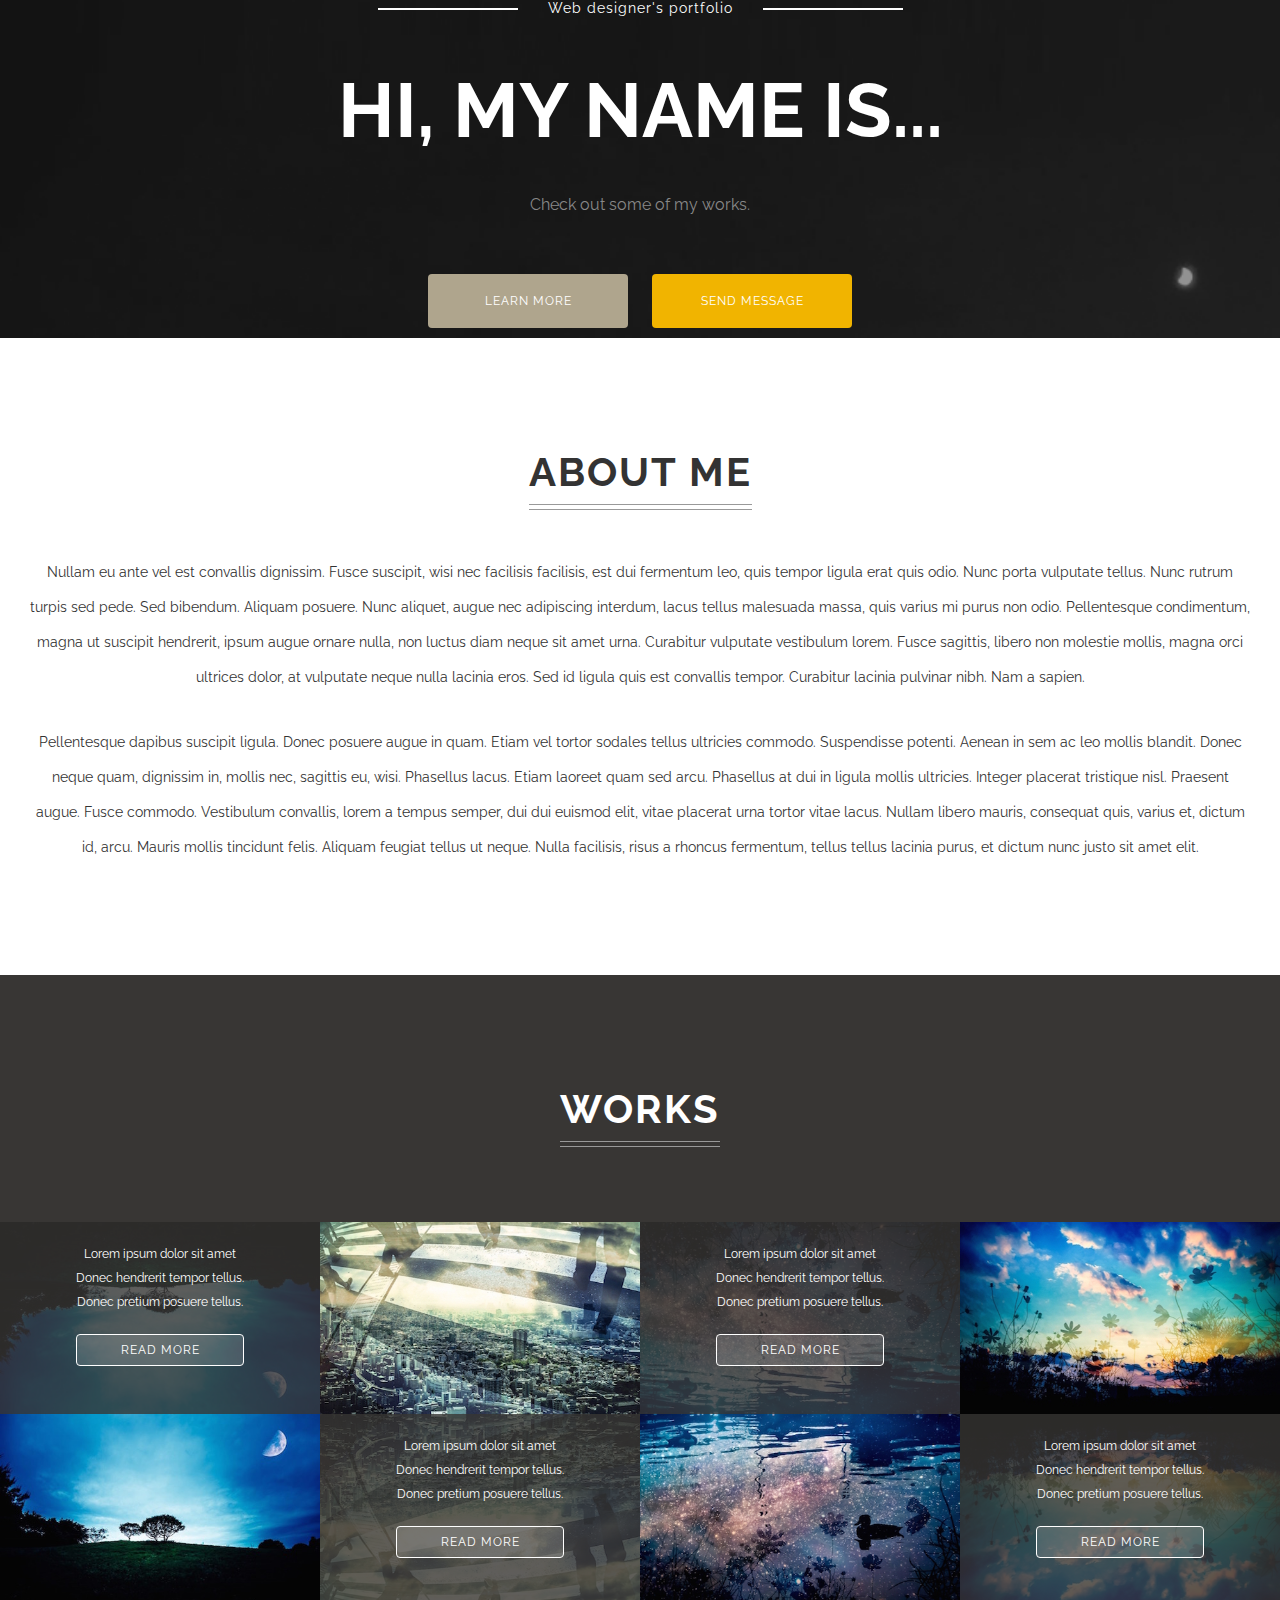
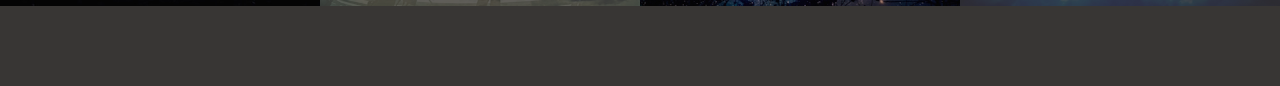
<file: index.html>
<!DOCTYPE html>
<html lang="ja">
<head>
  <meta charset="UTF-8">
  <meta name="viewport" content="width=device-width,initial-scale=1.0,minimum-scale=1.0">
  <title>シングルページレイアウト</title>
  <link rel="stylesheet" href="http://fonts.googleapis.com/css?family=Raleway:700,400">
  <link rel="stylesheet" href="css/normalize.css">
  <link rel="stylesheet" href="css/style.css">
</head>
<body>
  <header class="header">
    <p class="site-title-sub">Web designer's portfolio</p>
    <h1 class="site-title">HI, MY NAME IS...</h1>
    <p class="site-description">Check out some of my works.</p>
    <div class="buttons">
      <a class="button" href="#about">LEARN MORE</a>
      <a class="button button-showy" href="#contact">SEND MESSAGE</a>
    </div>
  </header>
  <section class="about" id="about">
    <h2 class="heading">ABOUT ME</h2>
    <p class="about-text">
      Nullam eu ante vel est convallis dignissim.  Fusce suscipit, wisi nec facilisis facilisis, est dui fermentum leo, quis tempor ligula erat quis odio.  Nunc porta vulputate tellus.  Nunc rutrum turpis sed pede.  Sed bibendum.  Aliquam posuere.  Nunc aliquet, augue nec adipiscing interdum, lacus tellus malesuada massa, quis varius mi purus non odio.  Pellentesque condimentum, magna ut suscipit hendrerit, ipsum augue ornare nulla, non luctus diam neque sit amet urna.  Curabitur vulputate vestibulum lorem.  Fusce sagittis, libero non molestie mollis, magna orci ultrices dolor, at vulputate neque nulla lacinia eros.  Sed id ligula quis est convallis tempor.  Curabitur lacinia pulvinar nibh.  Nam a sapien.
    </p>
    <p class="about-text">
      Pellentesque dapibus suscipit ligula.  Donec posuere augue in quam.  Etiam vel tortor sodales tellus ultricies commodo.  Suspendisse potenti.  Aenean in sem ac leo mollis blandit.  Donec neque quam, dignissim in, mollis nec, sagittis eu, wisi.  Phasellus lacus.  Etiam laoreet quam sed arcu.  Phasellus at dui in ligula mollis ultricies.  Integer placerat tristique nisl.  Praesent augue.  Fusce commodo.  Vestibulum convallis, lorem a tempus semper, dui dui euismod elit, vitae placerat urna tortor vitae lacus.  Nullam libero mauris, consequat quis, varius et, dictum id, arcu.  Mauris mollis tincidunt felis.  Aliquam feugiat tellus ut neque.  Nulla facilisis, risus a rhoncus fermentum, tellus tellus lacinia purus, et dictum nunc justo sit amet elit.
    </p>
  </section>
  <section class="works">
    <h2 class="heading">WORKS</h2>
    <div class="works-wrapper">
      <div class="work-box tree">
        <img class="work-image" src="images/tree.jpg" alt="制作事例1">
        <div class="work-description">
          <div class="work-description-inner">
            <p class="work-text">
              Lorem ipsum dolor sit amet<br>
              Donec hendrerit tempor tellus.<br>
              Donec pretium posuere tellus. <br>
              <a href="#" class="button button-ghost">READ MORE</a>
            </p>
          </div>
        </div>
      </div>
      <div class="work-box building">
        <img class="work-image" src="images/building.jpg" alt="制作事例,">
        <div class="work-description">
          <div class="work-description-inner">
            <p class="work-text">
              Lorem ipsum dolor sit amet<br>
              Donec hendrerit tempor tellus.<br>
              Donec pretium posuere tellus. <br>
              <a href="#" class="button button-ghost">READ MORE</a>
            </p>
          </div>
        </div>
      </div>
      <div class="work-box lake">
        <img class="work-image" src="images/lake.jpg" alt="制作事例3">
        <div class="work-description">
          <div class="work-description-inner">
            <p class="work-text">
              Lorem ipsum dolor sit amet<br>
              Donec hendrerit tempor tellus.<br>
              Donec pretium posuere tellus. <br>
              <a href="#" class="button button-ghost">READ MORE</a>
            </p>
          </div>
        </div>
      </div>
      <div class="work-box sky">
        <img class="work-image" src="images/sky.jpg" alt="制作事例4">
        <div class="work-description">
          <div class="work-description-inner">
            <p class="work-text">
              Lorem ipsum dolor sit amet<br>
              Donec hendrerit tempor tellus.<br>
              Donec pretium posuere tellus. <br>
              <a href="#" class="button button-ghost">READ MORE</a>
            </p>
          </div>
        </div>
      </div>
    </div>
  </section>
  <section class="skills">
  </section>
  <section class="contact" id="contact">
  </section>
  <footer class="footer">
  </footer>
</body>
</html>
</file>
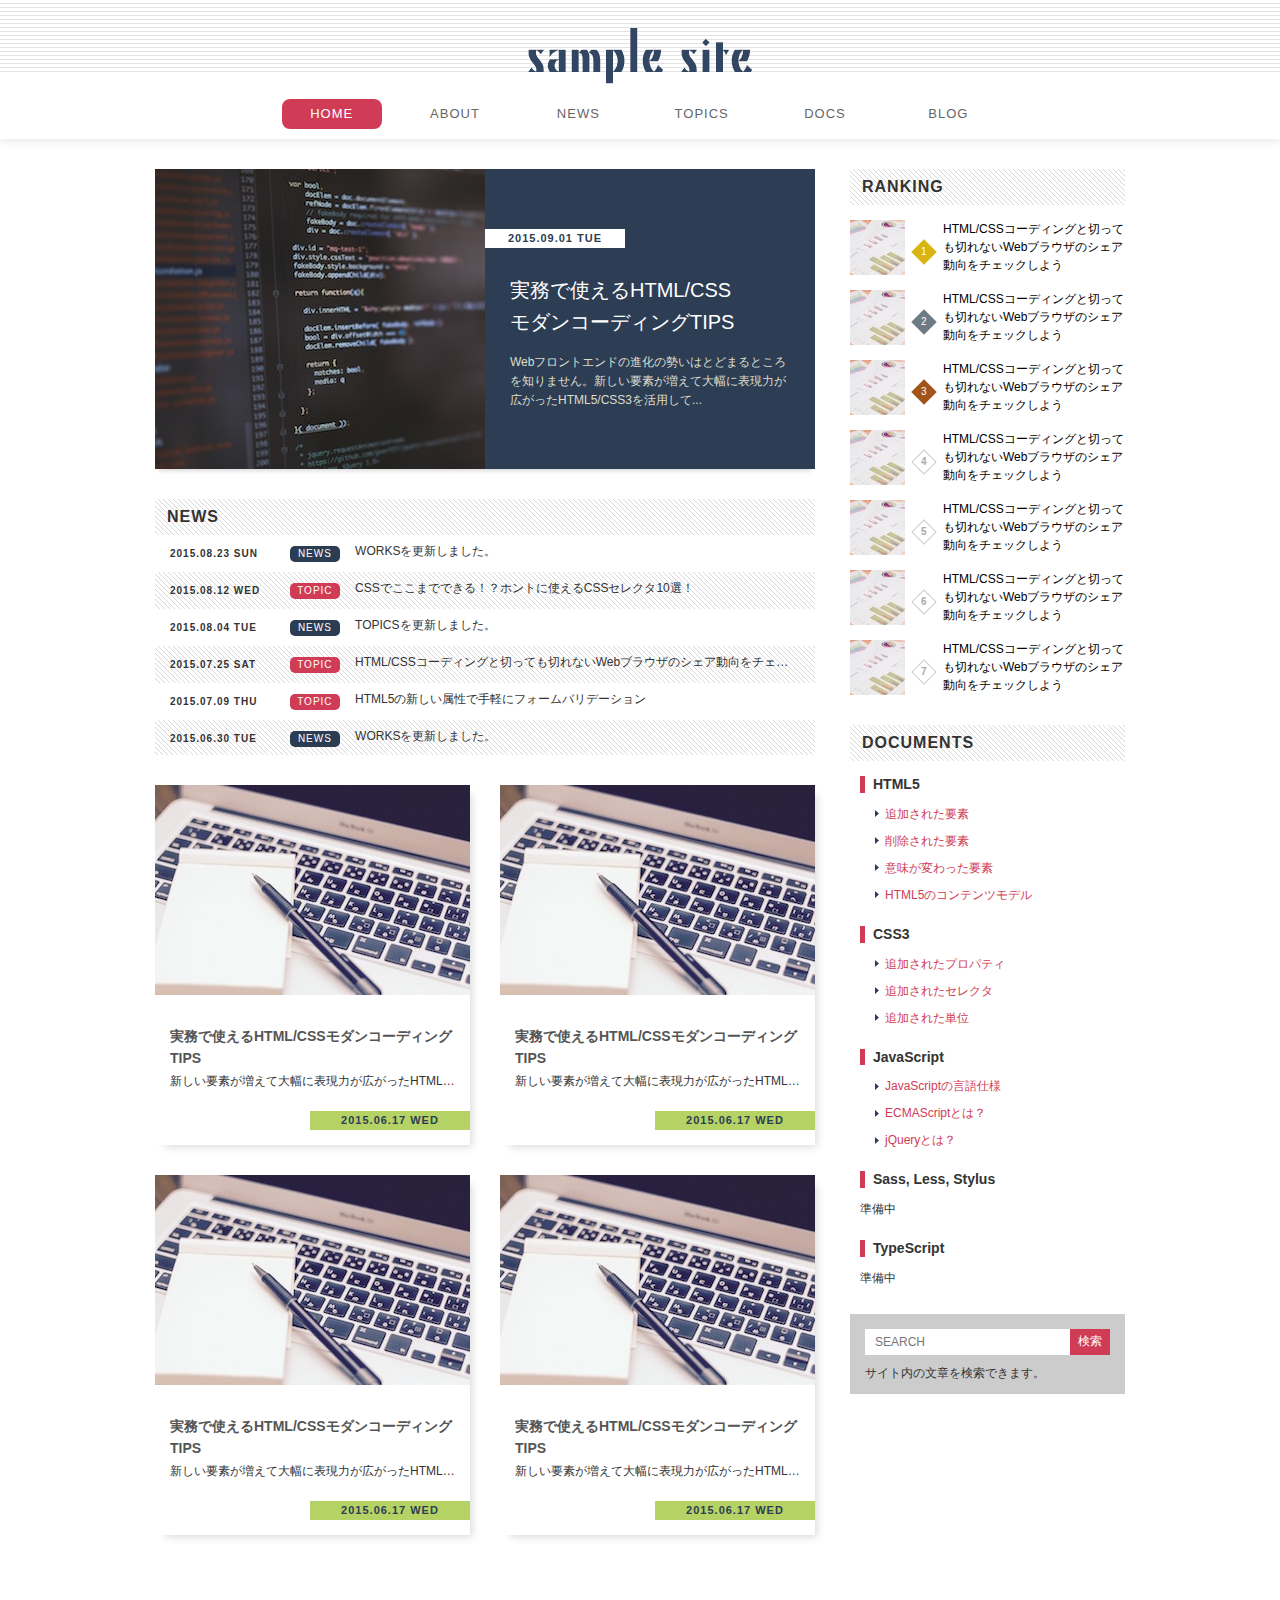
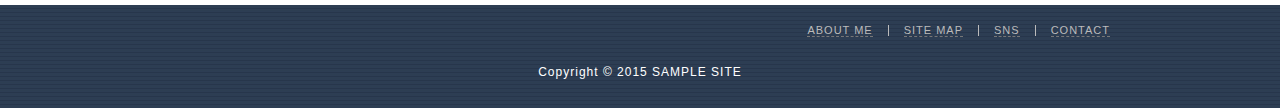
<file: standard-layout/index.html>
<!DOCTYPE html>
<html lang="ja">
<head>
  <meta charset="UTF-8">
  <title>スタンダードレイアウト</title>
  <link rel="stylesheet" href="css/reset.css">
  <link rel="stylesheet" href="css/style.css">
</head>
<body>
  <header class="header">
    <h1 class="logo">
      <a href="/">SAMPLE SITE</a>
    </h1>
    <nav class="global-nav">
      <ul>
        <li class="nav-item active"><a href="#">HOME</a></li>
        <li class="nav-item"><a href="#">ABOUT</a></li>
        <li class="nav-item"><a href="#">NEWS</a></li>
        <li class="nav-item"><a href="#">TOPICS</a></li>
        <li class="nav-item"><a href="#">DOCS</a></li>
        <li class="nav-item"><a href="#">BLOG</a></li>
      </ul>
    </nav>
  </header>
  <div class="wrapper clearfix">
    <main class="main">
      <h2 class="hidden">HOT TOPIC</h2>
      <a href="#" class="hot-topic clearfix">
        <img class="image" src="./images/hot-topic.jpg" alt="コーディング画面">
        <div class="content">
          <h3 class="title">実務で使えるHTML/CSS<br>モダンコーディングTIPS</h3>
          <p class="desc">Webフロントエンドの進化の勢いはとどまるところを知りません。新しい要素が増えて大幅に表現力が広がったHTML5/CSS3を活用して...</p>
          <time class="date" datetime="2015-09-01">2015.09.01 TUE</time>
        </div>
      </a>
      <h2 class="heading">NEWS</h2>
      <ul class="scroll-list">
        <li class="scroll-item">
          <a href="#">
            <time class="date" datetime="2015-08-23">2015.08.23 SUN</time>
            <span class="category news">NEWS</span>
            <span class="title">WORKSを更新しました。</span>
          </a>
        </li>
        <li class="scroll-item">
          <a href="#">
            <time class="date" datetime="2015-08-12">2015.08.12 WED</time>
            <span class="category">TOPIC</span>
            <span class="title">CSSでここまでできる！？ホントに使えるCSSセレクタ10選！</span>
          </a>
        </li>
        <li class="scroll-item">
          <a href="#">
            <time class="date" datetime="2015-08-04">2015.08.04 TUE</time>
            <span class="category news">NEWS</span>
            <span class="title">TOPICSを更新しました。</span>
          </a>
        </li>
        <li class="scroll-item">
          <a href="#">
            <time class="date" datetime="2015-07-25">2015.07.25 SAT</time>
            <span class="category">TOPIC</span>
            <span class="title">HTML/CSSコーディングと切っても切れないWebブラウザのシェア動向をチェックしよう</span>
          </a>
        </li>
        <li class="scroll-item">
          <a href="#">
            <time class="date" datetime="2015-07-09">2015.07.09 THU</time>
            <span class="category">TOPIC</span>
            <span class="title">HTML5の新しい属性で手軽にフォームバリデーション</span>
          </a>
        </li>
        <li class="scroll-item">
          <a href="#">
            <time class="date" datetime="2015-06-30">2015.06.30 TUE</time>
            <span class="category news">NEWS</span>
            <span class="title">WORKSを更新しました。</span>
          </a>
        </li>
      </ul>
      <h2 class="hidden">ARTICLES</h2>
      <div class="clearfix">
        <a href="#" class="article-box">
          <h3 class="title">実務で使えるHTML/CSSモダンコーディングTIPS</h3>
          <p class="desc">新しい要素が増えて大幅に表現力が広がったHTML5/CSS3を活用し、モダンなコーディングにチャレンジしましょう！</p>
          <time class="date" datetime="2015-06-17">2015.06.17 WED</time>
          <img class="image" src="./images/article.jpg" alt="コーディング画面">
        </a>
        <a href="#" class="article-box">
          <h3 class="title">実務で使えるHTML/CSSモダンコーディングTIPS</h3>
          <p class="desc">新しい要素が増えて大幅に表現力が広がったHTML5/CSS3を活用し、モダンなコーディングにチャレンジしましょう！</p>
          <time class="date" datetime="2015-06-17">2015.06.17 WED</time>
          <img class="image" src="./images/article.jpg" alt="コーディング画面">
        </a>
        <a href="#" class="article-box">
          <h3 class="title">実務で使えるHTML/CSSモダンコーディングTIPS</h3>
          <p class="desc">新しい要素が増えて大幅に表現力が広がったHTML5/CSS3を活用し、モダンなコーディングにチャレンジしましょう！</p>
          <time class="date" datetime="2015-06-17">2015.06.17 WED</time>
          <img class="image" src="./images/article.jpg" alt="コーディング画面">
        </a>
        <a href="#" class="article-box">
          <h3 class="title">実務で使えるHTML/CSSモダンコーディングTIPS</h3>
          <p class="desc">新しい要素が増えて大幅に表現力が広がったHTML5/CSS3を活用し、モダンなコーディングにチャレンジしましょう！</p>
          <time class="date" datetime="2015-06-17">2015.06.17 WED</time>
          <img class="image" src="./images/article.jpg" alt="コーディング画面">
        </a>
      </div>
    </main>
    <div class="sidemenu">
      <h2 class="heading">RANKING</h2>
      <ol class="ranking">
        <li class="ranking-item">
          <a href="#">
            <img class="image" src="./images/ranking.jpg" alt="グラフの画像">
            <span class="order"></span>
            <p class="text">HTML/CSSコーディングと切っても切れないWebブラウザのシェア動向をチェックしよう</p>
          </a>
        </li>
        <li class="ranking-item">
          <a href="#">
            <img class="image" src="./images/ranking.jpg" alt="グラフの画像">
            <span class="order"></span>
            <p class="text">HTML/CSSコーディングと切っても切れないWebブラウザのシェア動向をチェックしよう</p>
          </a>
        </li>
        <li class="ranking-item">
          <a href="#">
            <img class="image" src="./images/ranking.jpg" alt="グラフの画像">
            <span class="order"></span>
            <p class="text">HTML/CSSコーディングと切っても切れないWebブラウザのシェア動向をチェックしよう</p>
          </a>
        </li>
        <li class="ranking-item">
          <a href="#">
            <img class="image" src="./images/ranking.jpg" alt="グラフの画像">
            <span class="order"></span>
            <p class="text">HTML/CSSコーディングと切っても切れないWebブラウザのシェア動向をチェックしよう</p>
          </a>
        </li>
        <li class="ranking-item">
          <a href="#">
            <img class="image" src="./images/ranking.jpg" alt="グラフの画像">
            <span class="order"></span>
            <p class="text">HTML/CSSコーディングと切っても切れないWebブラウザのシェア動向をチェックしよう</p>
          </a>
        </li>
        <li class="ranking-item">
          <a href="#">
            <img class="image" src="./images/ranking.jpg" alt="グラフの画像">
            <span class="order"></span>
            <p class="text">HTML/CSSコーディングと切っても切れないWebブラウザのシェア動向をチェックしよう</p>
          </a>
        </li>
        <li class="ranking-item">
          <a href="#">
            <img class="image" src="./images/ranking.jpg" alt="グラフの画像">
            <span class="order"></span>
            <p class="text">HTML/CSSコーディングと切っても切れないWebブラウザのシェア動向をチェックしよう</p>
          </a>
        </li>
      </ol>
      <h2 class="heading">DOCUMENTS</h2>
      <ul class="documents">
        <li>
          <h3 class="title">HTML5</h3>
          <ul>
            <li><a href="#">追加された要素</a></li>
            <li><a href="#">削除された要素</a></li>
            <li><a href="#">意味が変わった要素</a></li>
            <li><a href="#">HTML5のコンテンツモデル</a></li>
          </ul>
        </li>
        <li>
          <h3 class="title">CSS3</h3>
          <ul>
            <li><a href="#">追加されたプロパティ</a></li>
            <li><a href="#">追加されたセレクタ</a></li>
            <li><a href="#">追加された単位</a></li>
          </ul>
        </li>
        <li>
          <h3 class="title">JavaScript</h3>
          <ul>
            <li><a href="#">JavaScriptの言語仕様</a></li>
            <li><a href="#">ECMAScriptとは？</a></li>
            <li><a href="#">jQueryとは？</a></li>
          </ul>
        </li>
        <li>
          <h3 class="title">Sass, Less, Stylus</h3>
          <p>準備中</p>
        </li>
        <li>
          <h3 class="title">TypeScript</h3>
          <p>準備中</p>
        </li>
      </ul>
      <h2 class="hidden">SEARCH</h2>
      <form class="search-box">
        <input class="search-input" type="text" name="search" placeholder="SEARCH">
        <input class="search-button" type="submit" value="検索">
        <p class="text">サイト内の文章を検索できます。</p>
      </form>
    </div>
  </div>
  <footer class="footer">
    <ul class="horizontal-list">
      <li class="horizontal-item"><a href="#">ABOUT ME</a></li>
      <li class="horizontal-item"><a href="#">SITE MAP</a></li>
      <li class="horizontal-item"><a href="#">SNS</a></li>
      <li class="horizontal-item"><a href="#">CONTACT</a></li>
    </ul>
    <p class="copyright">Copyright © 2015 SAMPLE SITE</p>
  </footer>
</body>
</html>
</file>
<file: css/style.css>
@charset "UTF-8";

/* --------------------------------
 * base
 * -------------------------------- */
html {
  font-size: 62.5%;
}
body {
  background: #151515 url('../images/bg.png') no-repeat fixed left bottom;
  background-size: cover;
  color: #fff;
  text-align: center;
  font-size: 1.4rem;
  font-family: Raleway, "Hiragino Kaku Gothic ProN",  Meiryo,  sans-serif;
}
*, *::before, *::after {
  box-sizing: border-box;
}

.site-title-sub {
  margin: 0 0 30px;
  letter-spacing: 1px;
  font-size: 2.2r.m;
}
.site-title-sub::before,
.site-title-sub::after {
  content: '';
  display: inline-block;
  width: 140px;
  height: 2px;
  margin: 0 30px;
  background-color: #fff;
  vertical-align: middle;
}

.site-title {
  margin: 50px 0 40px;
  font-size: 7.6rem;
}

.site-description {
  margin-bottom: 50px;
  color: #888;
  font-size: 1.6rem;
}

.button {
  display: inline-block;
  width: 200px;
  padding: 20px;
  border-radius: 4px;
  background-color: #afa58d;
  color: #fff;
  text-decoration: none;
  letter-spacing: 1px;
  font-size: 1.2rem;
}
.button:hover {
  opacity: 0.9;
}
.button-showy {
  background-color: #f1b400;
}
.buttons .button {
  margin: 10px;
}

.about {
  padding: 80px 30px;
  background-color: #fff;
  color: #333
}

.heading {
  position: relative;
  display: inline-block;
  margin: 30px 0 15px;
  padding-bottom: 15px;
  letter-spacing: 2px;
  font-size: 4rem;
}

.heading::before,
.heading::after {
  content: '';
  position: absolute;
  right: 0;
  bottom: 0;
  left: 0;
  border-bottom: 1px solid #999;
}
.heading::before {
  bottom: 5px;
}

.about-text {
  margin: 30px 0;
  line-height: 2.5;
}

.works {
  background-color: #383634;
  padding: 80px 0;
}

.works-wrapper {
  display: table;
  width: 100%;
  margin-top: 60px;
  table-layout: fixed;
}
.work-image {
  display: block;
  width: 100%;
  margin: 0 0 60%;
}
.work-box {
  position: relative;
  display: table-cell;
}
.work-box::after {
  content: '';
  position: absolute;
  top: 50%;
  left: 0;
  width: 100%;
  height: 50%;
  background: no-repeat;
  background-size: 100% 100%;
  opacity: 0.2;
  transform: scaleY(-1);
}
.work-box.tree::after {
  background-image: url('../images/tree.jpg');
}
.work-box.building::after {
  background-image: url('../images/building.jpg');
}
.work-box.lake::after {
  background-image: url('../images/lake.jpg');
}
.work-box.sky::after {
  background-image: url('../images/sky.jpg');
}
.work-box:nth-child(odd) .work-image {
  margin: 60% 0 0;
}

.work-box:nth-child(odd) .work-description,
.work-box:nth-child(odd)::after {
  top: 0;
}
.work-description {
  position: absolute;
  top: 50%;
  left: 0;
  z-index: 1;
  width: 100%;
  height: 50%;
  overflow-y: auto;
}
.work-description-inner {
  display: table;
  width: 100%;
  height: 50%;
  padding: 20px;
}
.work-text {
  display: table-cell;
  vertical-align: middle;
  font-size: 1.2rem;
  line-height: 2;
}
.work-text .button {
  width: 60%;
  margin-top: 20px;
  padding: 3px;
}
.button-ghost {
  border: 1px solid #fff;
  background-color: rgba(255, 255, 255, 0.15);
}
</file>
<file: standard-layout/css/style.css>
@charset "UTF-8";

/* --------------------------------
 * base
 * -------------------------------- */
html {
  font-size: 62.5%;
}
body {
  color: #333;
  font-size: 1.2rem;
  font-family: "Hiragino Kaku Gothic ProN",  Meiryo,  sans-serif;
}
*, *::before, *::after {
  box-sizing: border-box;
}
a:link, a:visited, a:hover, a:active {
  color: #d03c56;
  text-decoration: none;
}


/* --------------------------------
 * parts
 * -------------------------------- */
.clearfix::after {
  content: '';
  display: block;
  clear: both;
}
.heading {
  padding: 10px 12px;
  background: url('../images/bg-slash.gif');
  letter-spacing: 1px;
  font-size: 1.6rem;
}
.hidden {
  display: none;
}


/* --------------------------------
 * header
 * -------------------------------- */
.header {
  width: 100%;
  padding: 28px 0 10px;
  background: url('../images/bg-header.gif') repeat-x;
  box-shadow: 0 0 10px 1px #e3e3e3;
}
.logo {
  width: 225px;
  height: 56px;
  margin: 0 auto;
  background: url('../images/logo.png') no-repeat;
  text-indent: 100%;
  white-space: nowrap;
  overflow: hidden;
}
.logo a {
  display: block;
  width: 100%;
  height: 100%;
}
.global-nav {
  margin-top: 15px;
  text-align: center;
}
.global-nav .nav-item {
  display: inline-block;
  margin: 0 10px;
}
.global-nav .nav-item a {
  display: inline-block;
  width: 100px;
  height: 30px;
  line-height: 30px;
  text-align: center;
  border-radius: 8px;
  color: #666;
  font-size: 1.3rem;
  letter-spacing: 1px;
  transition: 0.15s;
}
.global-nav .nav-item.active a,
.global-nav .nav-item a:hover {
  background-color: #d03c56;
  color: #fff;
}


/* --------------------------------
 * wrapper
 * -------------------------------- */
.wrapper {
  width: 970px;
  margin: 30px auto 40px;
}


/* --------------------------------
 * main
 * -------------------------------- */
.main {
  display: block;
  float: left;
  width: 660px;
}
.hot-topic {
  display: block;
  height: 300px;
  margin-bottom: 30px;
  box-shadow: 0 6px 4px -4px rgba(0, 0, 0, 0.15);
  transition: opacity 0.15s;
}
.hot-topic:hover {
  opacity: 0.85;
}
.hot-topic .image {
  float: left;
  width: 50%;
  height: 100%;
}
.hot-topic .content {
  position: relative;
  float: left;
  width: 50%;
  height: 100%;
  padding: 105px 25px 0;
  background-color: #2d3d54;
  line-height: 1.6;
}
.hot-topic .title {
  margin-bottom: 15px;
  color: #fff;
  font-weight: normal;
  font-size: 2.0rem;
}
.hot-topic .desc {
  color: #ddc;
}
.hot-topic .date {
  position: absolute;
  top: 60px;
  left: 0;
  width: 140px;
  padding: 4px;
  background-color: #fff;
  color: #2d3d54;
  text-align: center;
  letter-spacing: 1px;
  font-weight: bold;
  font-size: 1.1rem;
  line-height: 1;
}
.scroll-list {
  max-height: 220px;
  overflow-y: auto;
  margin-bottom: 30px;
  list-style-type: none;
}
.scroll-list .scroll-item a {
  display: block;
  padding: 10px 15px;
  color: #333;
  font-size: 0;
  transition: background-color 0.1s;
}
.scroll-list .scroll-item:nth-of-type(even) a {
  background: url('../images/bg-slash.gif');
}
.scroll-list .scroll-item a:hover {
  background-color: #fafaf8;
}
.scroll-list .date {
  display: inline-block;
  width: 19%;
  letter-spacing: 1px;
  font-weight: bold;
  font-size: 1.0rem;
}
.scroll-list .category {
  display: inline-block;
  width: 8%;
  border-radius: 5px;
  background-color: #d03c56;
  color: #fff;
  text-align: center;
  letter-spacing: 1px;
  font-size: 1.0rem;
  line-height: 16px;
}
.scroll-list .category.news {
  background-color: #2c3c53;
}
.scroll-list .title {
  display: inline-block;
  width: 73%;
  padding-left: 15px;
  overflow: hidden;
  text-overflow: ellipsis;
  white-space: nowrap;
  font-size: 1.2rem;
}
.article-box {
  position: relative;
  display: block;
  width: 315px;
  height: 360px;
  margin-bottom: 30px;
  padding: 210px 15px 0;
  box-shadow: 6px 6px 8px -4px rgba(0, 0, 0, 0.15);
  transition: opacity 0.15s;
}
.article-box:hover {
  opacity: 0.8;
}
.article-box:nth-of-type(odd) {
  float: left;
}
.article-box:nth-of-type(even) {
  float: right;
}
.article-box .title {
  margin-top: 30px;
  color: #555;
  font-size: 1.4rem;
  line-height: 1.6;
}
.article-box .desc {
  margin-top: 5px;
  color: #333;
  overflow: hidden;
  text-overflow: ellipsis;
  white-space: nowrap;
}
.article-box .date {
  position: absolute;
  right: 0;
  bottom: 15px;
  display: block;
  width: 160px;
  padding: 4px;
  background-color: #b5d264;
  color: #2d3d54;
  text-align: center;
  letter-spacing: 1px;
  font-weight: bold;
  font-size: 1.1rem;
}
.article-box .image {
  position: absolute;
  top: 0;
  left: 0;
  width: 100%;
}


/* --------------------------------
 * sidemenu
 * -------------------------------- */
.sidemenu {
  float: right;
  width: 275px;
}
.ranking {
  margin-bottom: 30px;
  list-style-type: none;
  counter-reset: ranking;
}
.ranking .ranking-item {
  margin-top: 15px;
}
.ranking .ranking-item a {
  display: block;
  font-size: 0;
  transition: opacity 0.15s;
}
.ranking .ranking-item a:hover {
  opacity: 0.8;
}
.ranking .image {
  width: 55px;
  height: 55px;
}
.ranking .order {
  display: inline-block;
  width: 18px;
  height: 18px;
  margin: 0 10px;
  border: 1px solid #ccc;
  color: #aaa;
  vertical-align: 20px;
  text-align: center;
  font-weight: bold;
  line-height: 16px;
  -webkit-transform: rotate(45deg);
  -ms-transform: rotate(45deg);
  transform: rotate(45deg);
}
.ranking .order::before {
  content: counter(ranking);
  display: inline-block;
  counter-increment: ranking;
  font-size: 1.0rem;
  -webkit-transform: rotate(-45deg);
  -ms-transform: rotate(-45deg);
  transform: rotate(-45deg);
}
.ranking .ranking-item:nth-of-type(1) .order,
.ranking .ranking-item:nth-of-type(2) .order,
.ranking .ranking-item:nth-of-type(3) .order {
  border: none;
  color: #fff;
  font-weight: normal;
  line-height: 18px;
}
.ranking .ranking-item:nth-of-type(1) .order {
  background-color: #dab413;
}
.ranking .ranking-item:nth-of-type(2) .order {
  background-color: #6e7b84;
}
.ranking .ranking-item:nth-of-type(3) .order {
  background-color: #a0541a;
}
.ranking .text {
  display: inline-block;
  width: 182px;
  color: #000;
  vertical-align: top;
  font-size: 1.2rem;
  line-height: 1.5;
}
.documents {
  margin: 10px 10px 30px;
}
.documents,
.documents ul {
  list-style-type: none;
}
.documents > li .title {
  margin: 15px 0;
  padding-left: 8px;
  border-left: 5px solid #d03c56;
  font-size: 1.4rem;
  line-height: 1.2;
}
.documents > li + li {
  margin-top: 25px;
}
.documents > li ul {
  margin: 15px;
}
.documents > li ul > li {
  margin-bottom: 15px;
  padding-left: 10px;
  background: url('../images/arrow.gif') no-repeat left center;
}
.documents a:hover {
  text-decoration: underline;
}
.search-box {
  padding: 15px;
  background-color: #ccc;
  font-size: 0;
}
.search-box > * {
  font-size: 1.2rem;
}
.search-box .search-input {
  width: 205px;
  height: 26px;
  padding: 0 10px;
  border: none;
}
.search-box .search-button {
  width: 40px;
  height: 26px;
  border: none;
  background-color: #d03c56;
  color: #fff;
  cursor: pointer;
}
.search-box .text {
  margin-top: 12px;
}


/* --------------------------------
 * footer
 * -------------------------------- */
.footer {
  width: 100%;
  padding: 20px 0 30px;
  background: #2d3d54 url('../images/bg-footer.gif');
  color: #fff;
}
.horizontal-list {
  width: 970px;
  margin: 0 auto;
  text-align: right;
  font-size: 0;
}
.horizontal-list .horizontal-item {
  display: inline-block;
  padding: 0 15px;
  letter-spacing: 1px;
}
.horizontal-list .horizontal-item + .horizontal-item {
  border-left: 1px solid #bbb;
}
.horizontal-list .horizontal-item a {
  border-bottom: 1px dashed #777;
  color: #bbb;
  font-size: 1.1rem;
  transition: color 0.15s;
}
.horizontal-list .horizontal-item a:hover {
  color: #ddd;
}
.copyright {
  margin-top: 30px;
  text-align: center;
  letter-spacing: 1px;
}


/* --------------------------------
 * challenge
 *
 * 288行目からの.ranking .order, .ranking .order::beforeの
 * スタイルをコメントアウトしてから適用してください。
 * -------------------------------- */
/*
.ranking .ranking-item {
  position: relative;
}
.ranking .image {
  margin-right: 20px;
}
.ranking .order {
  position: absolute;
  top: -9px;
  left: 44px;
  width: 20px;
  height: 20px;
  border: 1px solid #ccc;
  border-radius: 50%;
  background-color: #fff;
  color: #aaa;
  text-align: center;
  font-weight: bold;
  line-height: 18px;
}
.ranking .order::before {
  content: counter(ranking);
  counter-increment: ranking;
  font-size: 1.0rem;
}
.ranking .ranking-item:nth-of-type(1) .order,
.ranking .ranking-item:nth-of-type(2) .order,
.ranking .ranking-item:nth-of-type(3) .order {
  line-height: 20px;
}
.ranking .text {
  width: 200px;
}
*/
</file>
